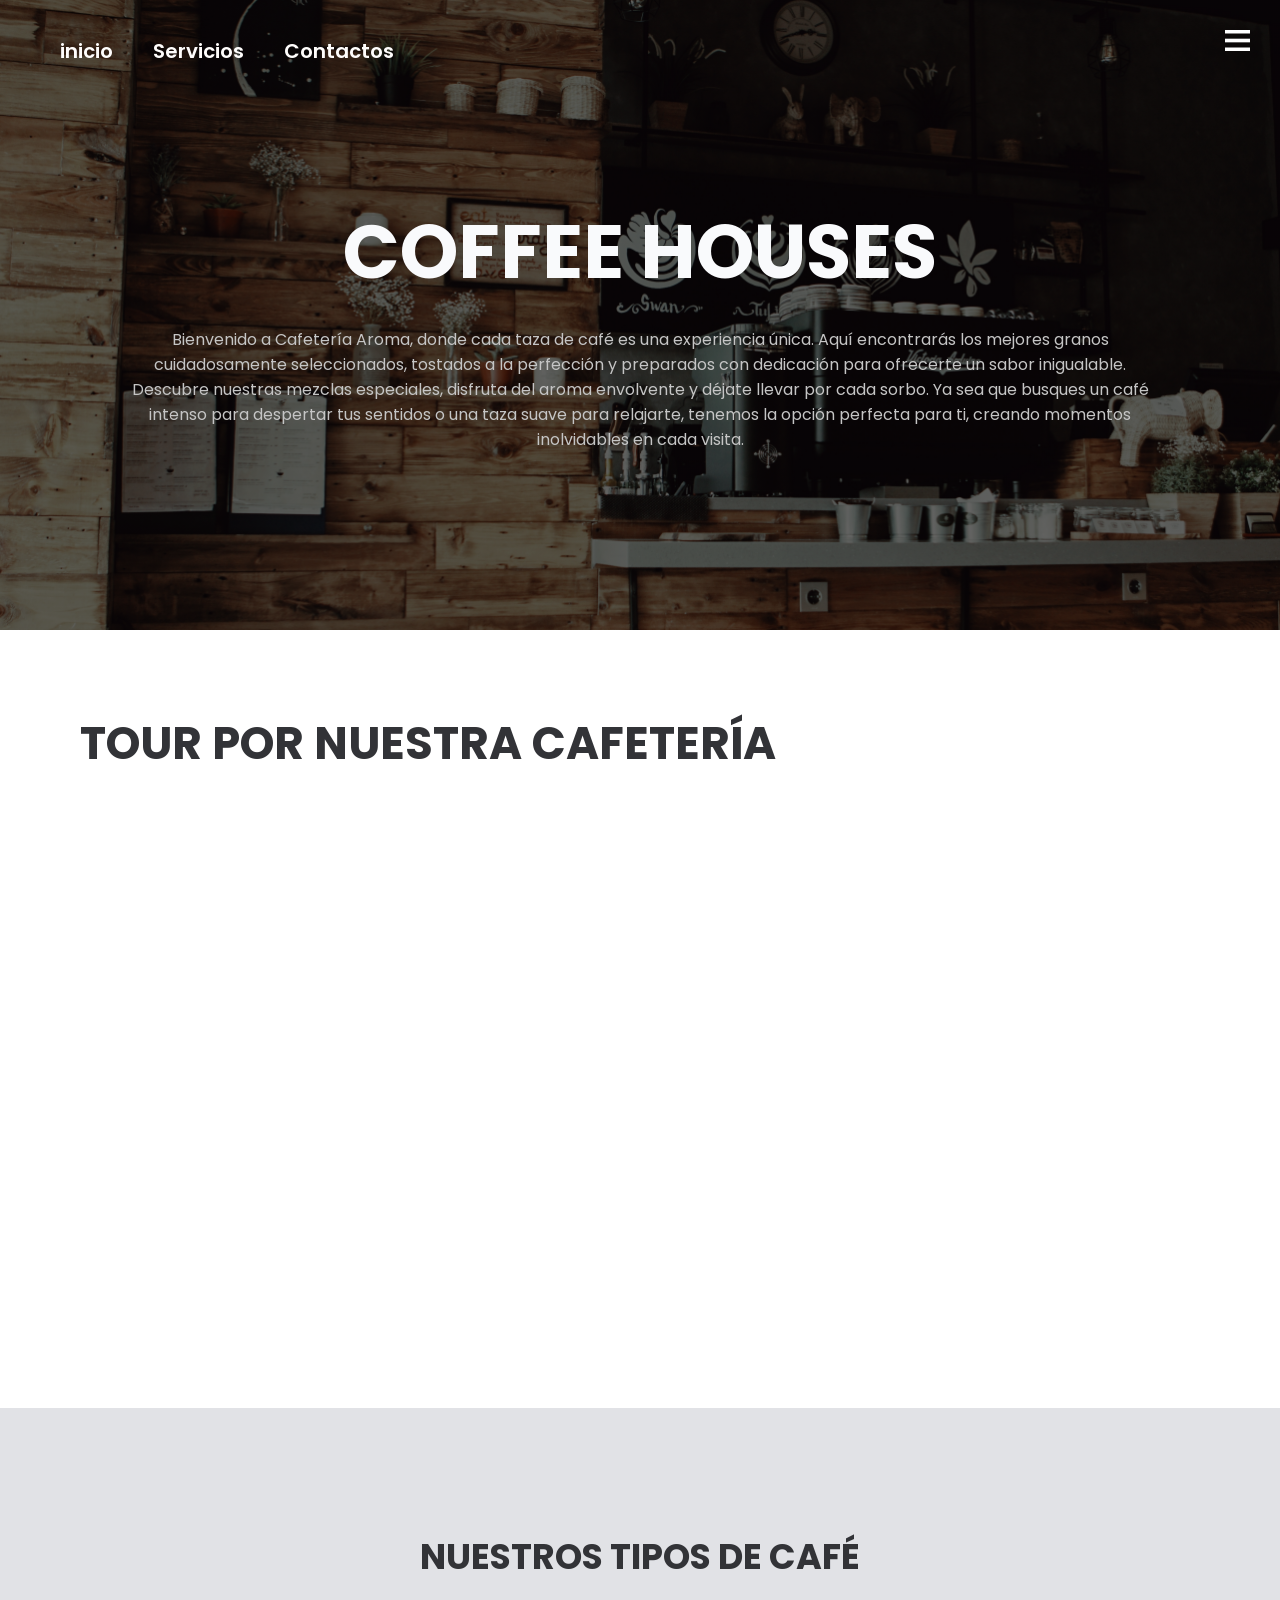
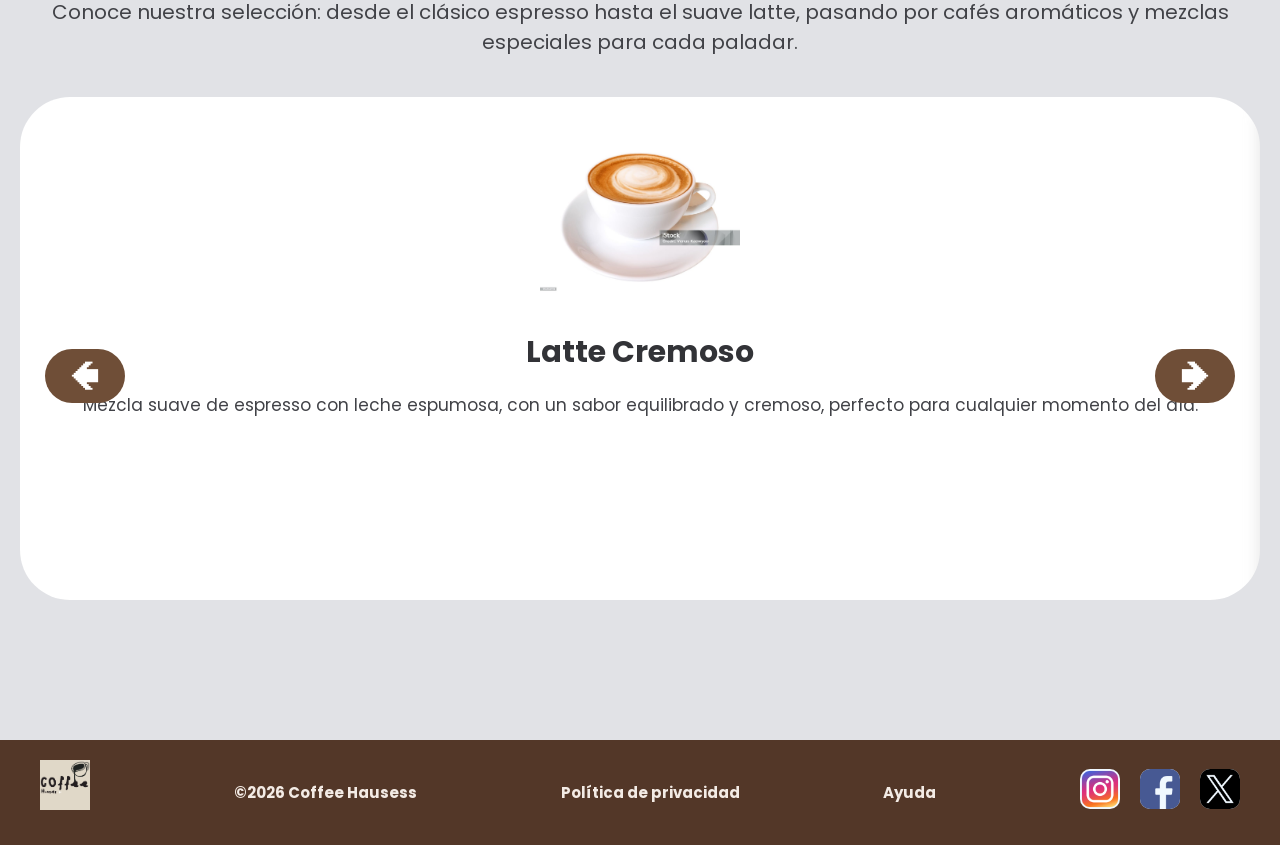
<file: Trabajo FINAL/index.html>
<!DOCTYPE html>
<html lang="en">
<head>
    <meta charset="UTF-8">
    <meta name="viewport" content="width=device-width, initial-scale=1.0">
    <title>Coffee Hausess</title>
    <link rel="stylesheet" href="stilos/style.css">
    <link rel="shortcut icon" href="stilos/imagenes/logo.png" type="image/x-icon">
</head>
<body>

<header class="header">
    <input type="checkbox" id="menu"/>
    <label for="menu" class="menu-label">
        <img src="stilos/imagenes/menu.png" class="menu-icono" alt="icono">
    </label>
        <div class="menu">
            <nav class="navegar">
                <ul>
                    <li><a href="index.html">inicio</a></li>
                    <li><a href="servicias.html">Servicios</a></li>
                    <li><a href="contacto.html">Contactos</a></li>
                </ul>
            </nav>    
        </div>
        <div class="header-contenido">
            <h1>Coffee Houses</h1>
            <p>
                Bienvenido a Cafetería Aroma, donde cada taza de café es una experiencia única. 
                Aquí encontrarás los mejores granos cuidadosamente seleccionados, tostados a la perfección 
                y preparados con dedicación para ofrecerte un sabor inigualable. Descubre nuestras 
                mezclas especiales, disfruta del aroma envolvente y déjate llevar por cada sorbo. 
                Ya sea que busques un café intenso para despertar tus sentidos o una taza suave para relajarte, 
                tenemos la opción perfecta para ti, creando momentos inolvidables en cada visita.
            </p>
        </div>
    </header>

    <section class="video-section">
        <h2>Tour por Nuestra Cafetería</h2>

        <div class="video-container">
            <iframe 
                src="https://www.youtube.com/embed/GSBQiP5wTeQ"
                frameborder="0"
                allowfullscreen>
            </iframe>
        </div>
    </section>

<section class="cafe">    
    <div class="cafe-contenido">
        <h2>Nuestros tipos de café</h2>
        <p class="texto">Conoce nuestra selección: desde el clásico espresso hasta el suave latte,
            pasando por cafés aromáticos y mezclas especiales para cada paladar.</p>
    </div>

    <div class="slider">

        <div class="slider-contenedor">
            <div class="cafe1">
                <img src="stilos/imagenes/C1.jpg" alt="Latte">
                <h3>Latte Cremoso</h3>
                <p>Mezcla suave de espresso con leche espumosa,
                   con un sabor equilibrado y cremoso, perfecto para cualquier momento del día.
                </p>
            </div>
            <div class="cafe1">
                <img src="stilos/imagenes/C3.jpg" alt="Espresso">
                <h3>Espresso Intenso</h3>
                <p>Café espresso con cuerpo fuerte, notas de chocolate oscuro
                    y aroma intenso, ideal para despertar tus sentidos.  
                </p>
            </div>
            <div class="cafe1">
                <img src="stilos/imagenes/C2.jpg" alt="Cappuccino">
                <h3>Cappuccino Especial</h3>
                <p>Café espresso combinado con leche y espuma delicada,
                    coronado con un toque de cacao, ofreciendo una experiencia deliciosa.
                </p>
            </div>
            
            <div class="cafe1">
                <img src="stilos/imagenes/C4.jpg" alt="Mocha">
                <h3>Mocha Delicioso</h3>
                <p>Café espresso con chocolate caliente y leche cremosa, 
                    coronado con espuma y cacao, ideal para los amantes del dulce.
                </p>
            </div>           
            <div class="cafe1">
                <img src="stilos/imagenes/C5.jpg" alt="Frappé">
                <h3>Frappé</h3>
                <p>Café frío batido con hielo y leche, refrescante y lleno de energía,
                    ideal para los días calurosos.
                </p>
            </div>
            <div class="cafe1">
                <img src="stilos/imagenes/C6.jpg" alt="Irish">
                <h3>Irish Coffee</h3>
                <p>Café caliente mezclado con un toque de whisky irlandés,
                    azúcar y crema batida — perfecta mezcla entre café y tradición.
                </p>
            </div>
        </div>   
        <button class="next">🢂</button>
        <button class="prev">🢀</button>

    </div>
</section>

    <footer>
        <a href="#"><img src="stilos/imagenes/logo.png" class="logo"></a>
        <h3>©2026 Coffee Hausess</h3>
        <h3><a href="politicas.html" target="_blank">Política de privacidad</a></h3>
        <h3><a href="#">Ayuda</a></h3>

        <div class="redes">
            <div class="redes1">
                <a href="https://www.instagram.com/" target="_blank"><img src="stilos/imagenes/instagram (1).png" width="40px" height="40px" style="background-color: aliceblue; border-radius: 10px;"></a>
            </div>

            <div class="redes1">
                <a href="https://www.facebook.com/" target="_blank"><img src="stilos/imagenes/facebook (1).png" width="40px" height="40px" style="background-color: aliceblue; border-radius: 10px;"></a>
            </div>

            <div class="redes1">
                <a href="https://x.com/account/access" target="_blank"><img src="stilos/imagenes/twitter (1).png" width="40px" height="40px" style="background-color: aliceblue; border-radius: 10px;"></a>
            </div>
        </div>
    </footer>

    <script src="java.js"></script>
    
</body>
</html>
</file>
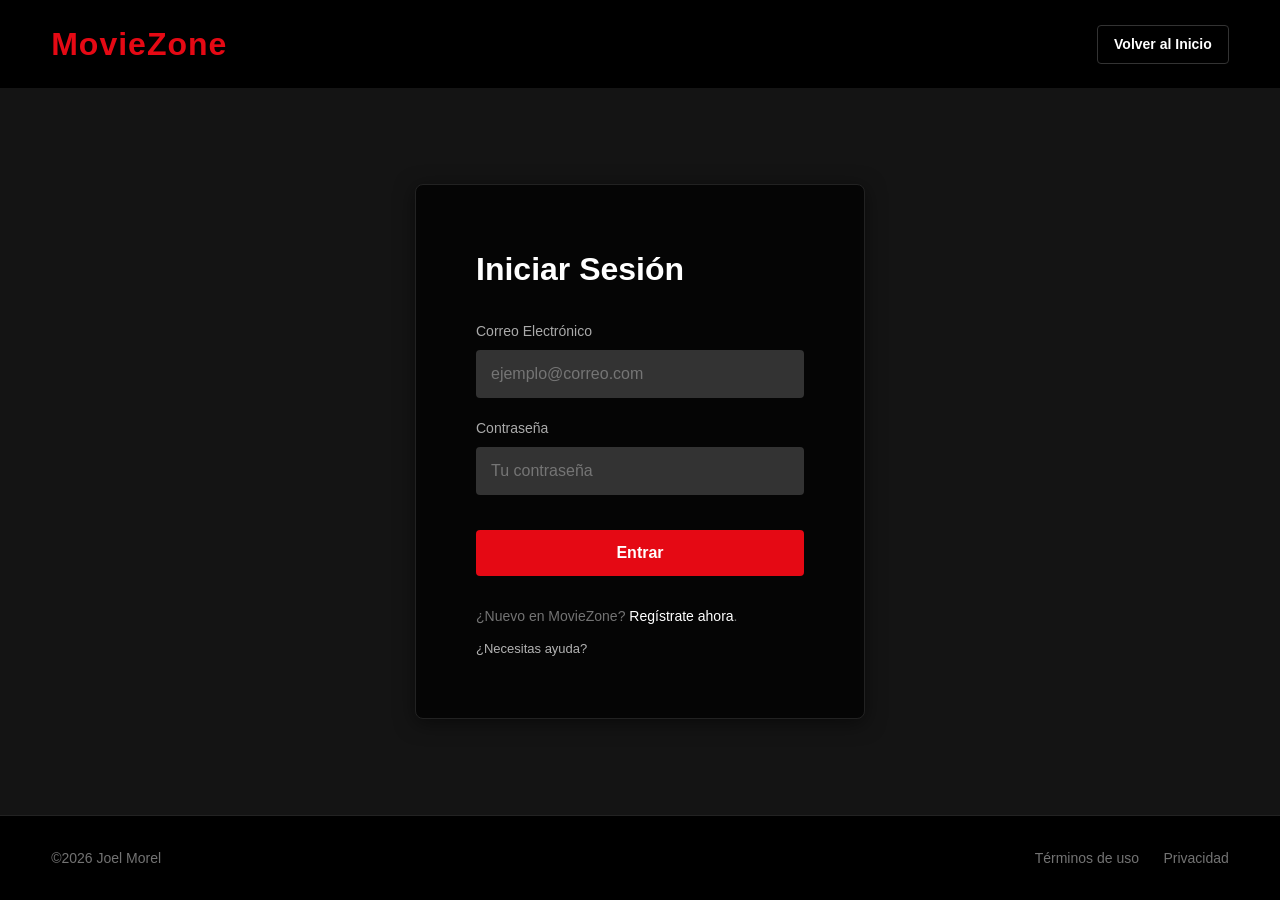
<file: login.html>
<!DOCTYPE html>
<html lang="es">
<head>
    <meta charset="UTF-8">
    <meta name="viewport" content="width=device-width, initial-scale=1.0">
    <title>MovieZone - Iniciar Sesión</title>
    <link rel="stylesheet" href="login.css">
</head>
<body>

    <header>
        <h1>MovieZone</h1>
        <a href="index.html" class="btn-regresar">Volver al Inicio</a>
    </header>

    <main class="login-main">
        <div class="login-box">
            <h2>Iniciar Sesión</h2>
            <form id="loginForm">
                <div class="input-group">
                    <label for="email">Correo Electrónico</label>
                    <input type="email" id="email" placeholder="ejemplo@correo.com" required>
                </div>
                
                <div class="input-group">
                    <label for="password">Contraseña</label>
                    <input type="password" id="password" placeholder="Tu contraseña" required>
                </div>

                <button type="submit" class="btn-login">Entrar</button>
            </form>

            <div class="login-footer">
                <p>¿Nuevo en MovieZone? <a href="registrar.html">Regístrate ahora</a>.</p>
                <p class="ayuda"><a href="#">¿Necesitas ayuda?</a></p>
            </div>
        </div>
    </main>

    <footer>
        <h3>©2026 Joel Morel</h3>
        <div class="footer-links">
            <a href="#">Términos de uso</a>
            <a href="#">Privacidad</a>
        </div>
    </footer>

    <script src="login.js"></script>
</body>
</html>
</file>
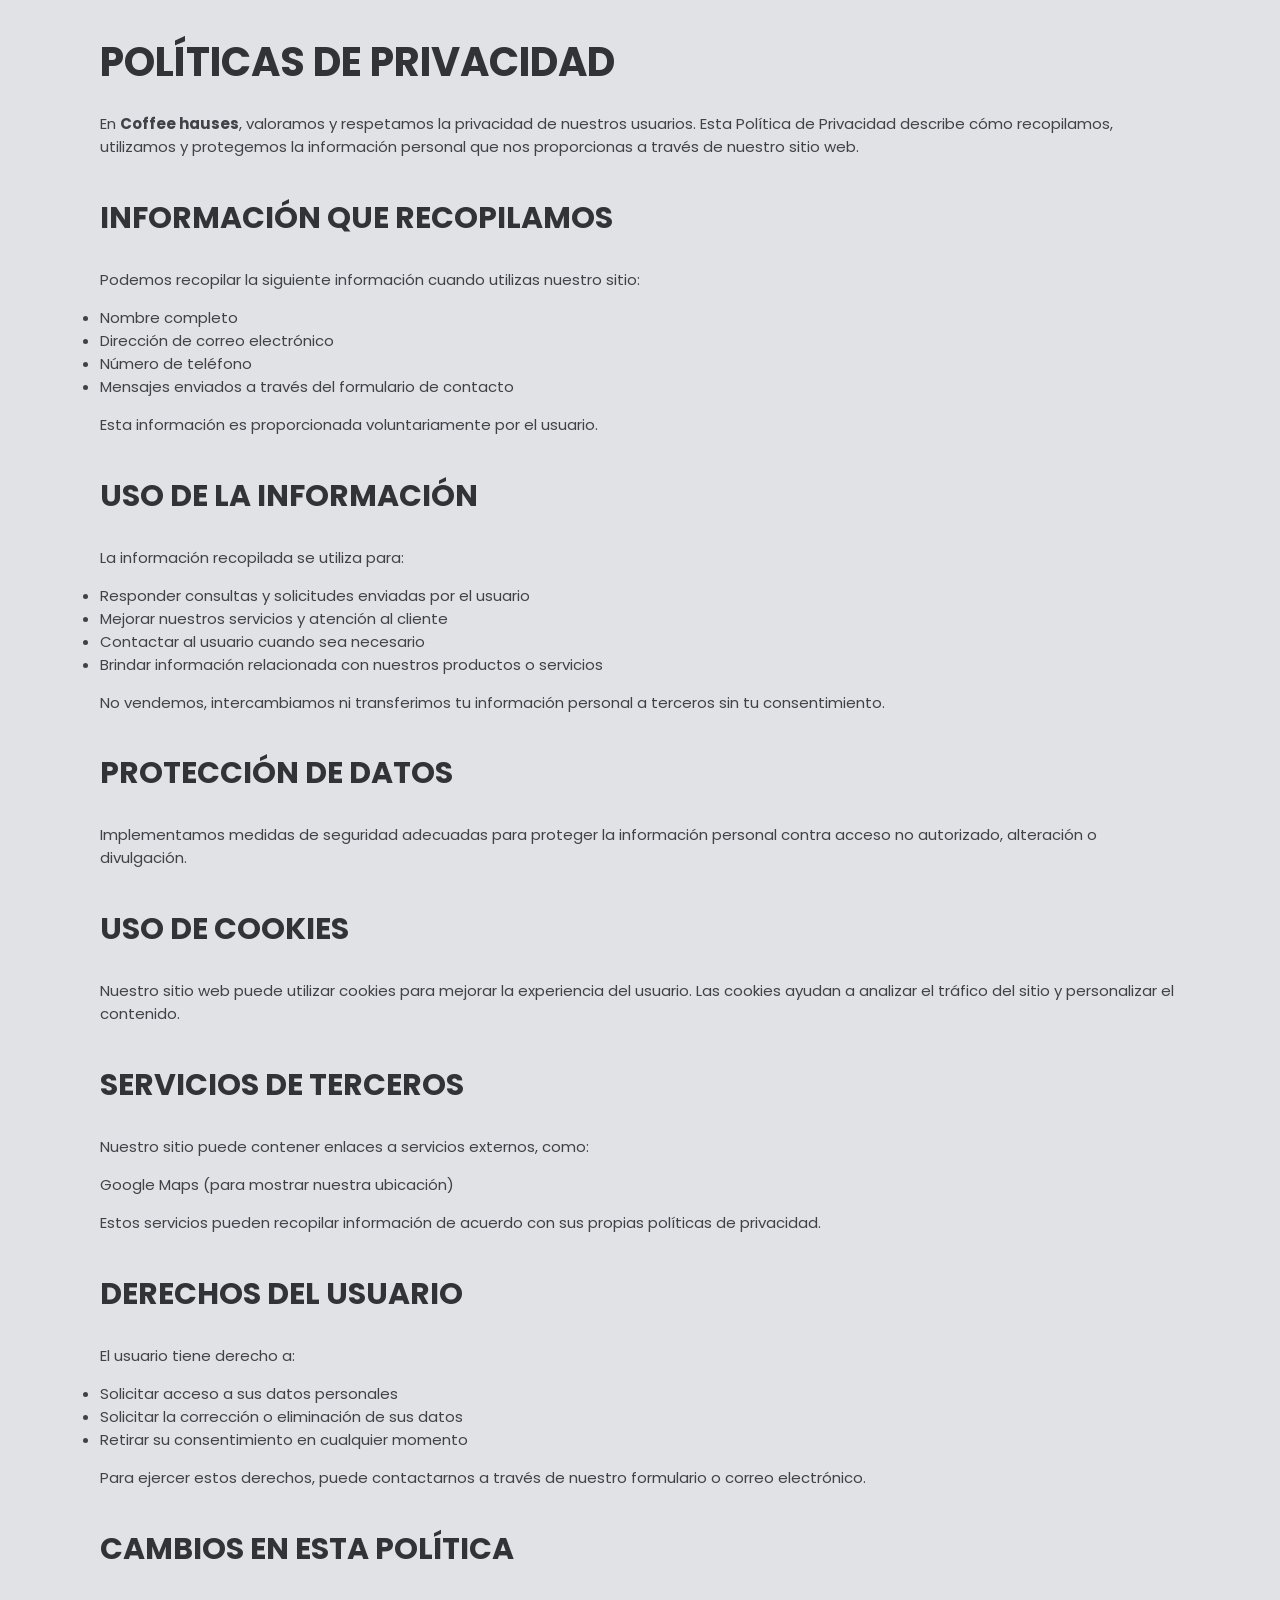
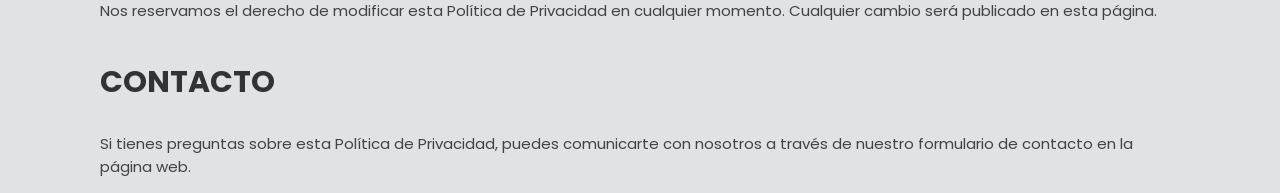
<file: Trabajo FINAL/politicas.html>
<!DOCTYPE html>
<html lang="en">
<head>
    <meta charset="UTF-8">
    <meta name="viewport" content="width=device-width, initial-scale=1.0">
    <title>Politicas de privacidad</title>
    <link rel="stylesheet" href="stilos/politica.css">
</head>
<body>

    <h1>Políticas de privacidad</h1>
    <p>En <strong>Coffee hauses</strong>, valoramos y respetamos la privacidad de 
        nuestros usuarios. Esta Política de Privacidad describe cómo recopilamos, 
        utilizamos y protegemos la información personal que nos proporcionas a 
        través de nuestro sitio web.
    </p>

    <h2>Información que recopilamos</h2>
    <p>Podemos recopilar la siguiente información cuando utilizas nuestro sitio:</p>
    <ul>
        <li>Nombre completo</li>
        <li>Dirección de correo electrónico</li>
        <li>Número de teléfono</li>
        <li>Mensajes enviados a través del formulario de contacto</li>
    </ul>
    <p>Esta información es proporcionada voluntariamente por el usuario.</p>



    <h2>Uso de la información</h2>
    <p>La información recopilada se utiliza para:</p>
    <ul>
        <li>Responder consultas y solicitudes enviadas por el usuario</li>
        <li>Mejorar nuestros servicios y atención al cliente</li>
        <li>Contactar al usuario cuando sea necesario</li>
        <li>Brindar información relacionada con nuestros productos o servicios</li>
    </ul>
    <p>No vendemos, intercambiamos ni transferimos tu información personal a terceros sin tu consentimiento.</p>


    <h2>Protección de datos</h2>
    <p>Implementamos medidas de seguridad adecuadas para proteger la información personal contra acceso
        no autorizado, alteración o divulgación.
    </p>

    <h2>Uso de cookies</h2>
    <p>Nuestro sitio web puede utilizar cookies para mejorar la experiencia del usuario. 
        Las cookies ayudan a analizar el tráfico del sitio y personalizar el contenido.
    </p>

    <h2>Servicios de terceros</h2>
    <p>Nuestro sitio puede contener enlaces a servicios externos, como:</p>
    <ul>Google Maps (para mostrar nuestra ubicación)</ul>
    <p>Estos servicios pueden recopilar información de acuerdo con sus propias políticas de privacidad.</p>

    <h2>Derechos del usuario</h2>
    <p>El usuario tiene derecho a:</p>
    <ul>
        <li>Solicitar acceso a sus datos personales</li>
        <li>Solicitar la corrección o eliminación de sus datos</li>
        <li>Retirar su consentimiento en cualquier momento</li>
    </ul>
    <p>Para ejercer estos derechos, puede contactarnos a través de nuestro formulario o correo electrónico.</p>

    <h2>Cambios en esta política</h2>
    <p>Nos reservamos el derecho de modificar esta Política de Privacidad en cualquier momento. 
        Cualquier cambio será publicado en esta página.
    </p>

    <h2>Contacto</h2>
    <p>Si tienes preguntas sobre esta Política de Privacidad, puedes comunicarte con nosotros 
        a través de nuestro formulario de contacto en la página web.
    </p>
</body>
</html>
</file>
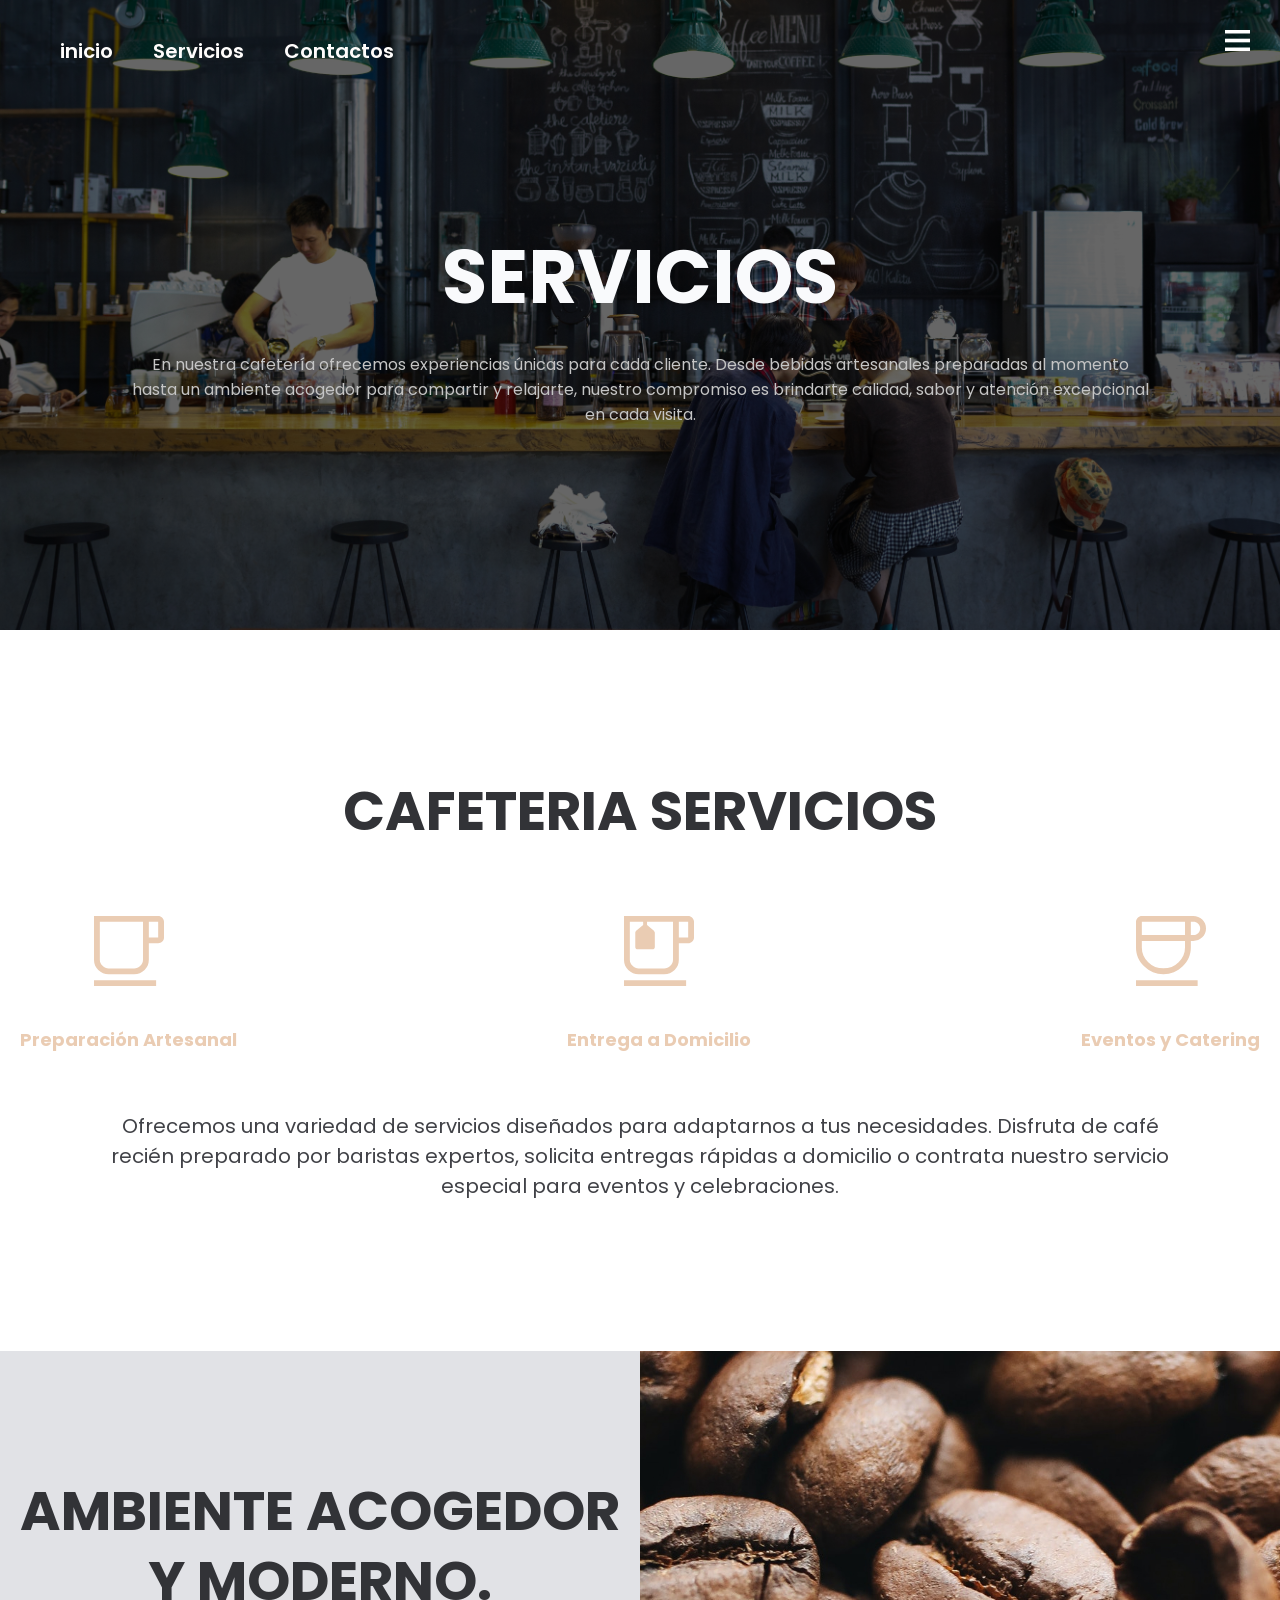
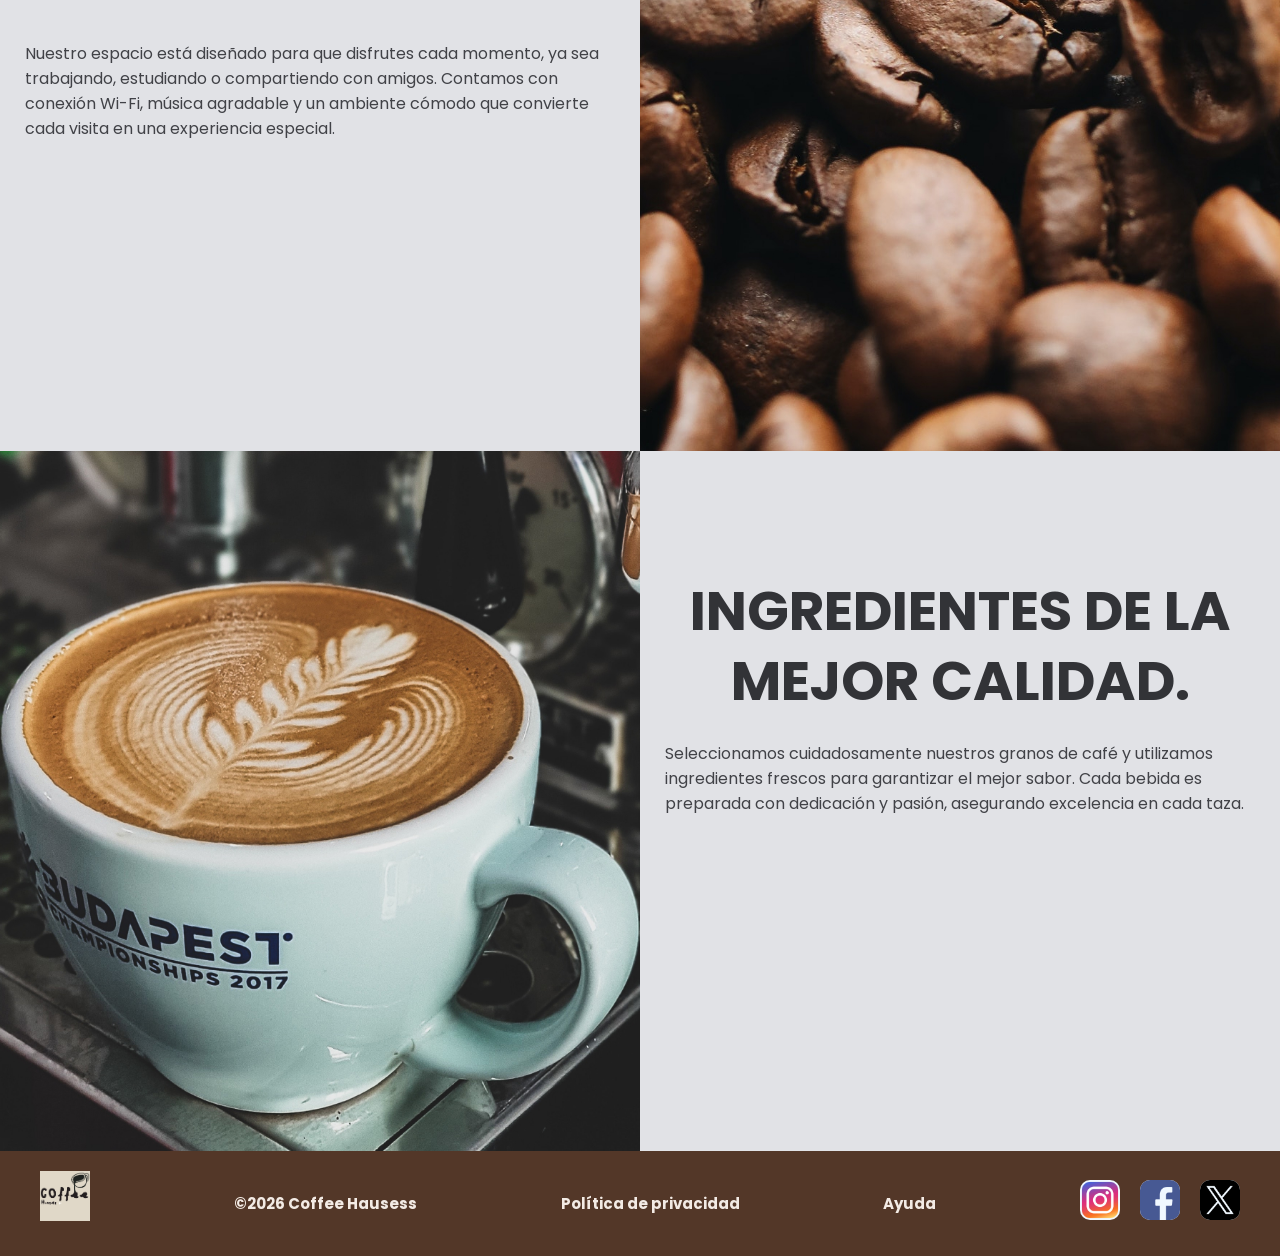
<file: Trabajo FINAL/servicias.html>
<!DOCTYPE html>
<html lang="en">
<head>
    <meta charset="UTF-8">
    <meta name="viewport" content="width=device-width, initial-scale=1.0">
    <title>Servicios</title>
    <link rel="stylesheet" href="stilos/style2.css">
    <link rel="shortcut icon" href="stilos/imagenes/logo.png" type="image/x-icon">

</head>
<body>

    <header class="header2">
        <input type="checkbox" id="menu"/>
        <label for="menu" class="menu-label">
            <img src="stilos/imagenes/menu.png" class="menu-icono" alt="icono">
        </label>
        <div class="menu2">
            
            <nav class="navegar2">
                <ul>
                    <li><a href="index.html">inicio</a></li>
                    <li><a href="servicias.html">Servicios</a></li>
                    <li><a href="contacto.html">Contactos</a></li>
                </ul>
            </nav>    
        </div>
        <div class="header-contenido2">
            <h1>Servicios</h1>
            <p>
                En nuestra cafetería ofrecemos experiencias únicas para cada cliente.
                Desde bebidas artesanales preparadas al momento hasta un ambiente
                acogedor para compartir y relajarte, nuestro compromiso es brindarte
                calidad, sabor y atención excepcional en cada visita.
            </p>

        </div>
    </header>

    <section class="Servicios">

        <div class="Services-content">
            <h2>Cafeteria Servicios</h2>

            <div class="Servicios-group" >

                <div class="Services-1">
                    <img src="stilos/imagenes/i1.svg" alt="servicio1">
                    <h3>Preparación Artesanal</h3>
                </div>
                <div class="Services-1">
                    <img src="stilos/imagenes/i2.svg" alt="servicio2">
                    <h3>Entrega a Domicilio</h3>
                </div>
                <div class="Services-1">
                    <img src="stilos/imagenes/i3.svg" alt="servicio3">
                    <h3>Eventos y Catering</h3>
                </div>
                
            </div>
            <p>
                Ofrecemos una variedad de servicios diseñados para adaptarnos a tus
                necesidades. Disfruta de café recién preparado por baristas expertos,
                solicita entregas rápidas a domicilio o contrata nuestro servicio
                especial para eventos y celebraciones.
            </p>
    
        </div>

    </section>


    <section class="general">

        <div class="general-1" >
            <h2>Ambiente acogedor y moderno.</h2>
            <p>
                Nuestro espacio está diseñado para que disfrutes cada momento,
                ya sea trabajando, estudiando o compartiendo con amigos.
                Contamos con conexión Wi-Fi, música agradable y un ambiente
                cómodo que convierte cada visita en una experiencia especial.
            </p>
        </div>
        <div class="general-2"></div>
    </section>

    <section class="general">

        <div class="general-3"></div>

        <div class="general-1">
            <h2>Ingredientes de la mejor calidad.</h2>
            <p>
                Seleccionamos cuidadosamente nuestros granos de café y
                utilizamos ingredientes frescos para garantizar el mejor sabor.
                Cada bebida es preparada con dedicación y pasión,
                asegurando excelencia en cada taza.
            </p>
        </div>
    </section>

    <footer>
        <a href="#"><img src="stilos/imagenes/logo.png" class="logo"></a>
        <h3>©2026 Coffee Hausess</h3>
        <h3><a href="politicas.html" target="_blank">Política de privacidad</a></h3>
        <h3><a href="#">Ayuda</a></h3>

        <div class="redes">
            <div class="redes1">
                <a href="https://www.instagram.com/" target="_blank"><img src="stilos/imagenes/instagram (1).png" width="40px" height="40px" style="background-color: aliceblue; border-radius: 10px;"></a>
            </div>

            <div class="redes1">
                <a href="https://www.facebook.com/" target="_blank"><img src="stilos/imagenes/facebook (1).png" width="40px" height="40px" style="background-color: aliceblue; border-radius: 10px;"></a>
            </div>

            <div class="redes1">
                <a href="https://x.com/account/access" target="_blank"><img src="stilos/imagenes/twitter (1).png" width="40px" height="40px" style="background-color: aliceblue; border-radius: 10px;"></a>
            </div>
        </div>
    </footer>
    
</body>
</html>
</file>
<file: Trabajo FINAL/stilos/style.css>
@import url('https://fonts.googleapis.com/css2?family=Poppins:wght@300;500;700&display=swap');

body {
    margin: 0;
    font-family: 'Poppins', sans-serif;
}

.header {
    background-image: linear-gradient(
    rgba(0,0,0,0.6),
    rgba(0,0,0,0.6)),
    url(imagenes/bg.jpg);
    background-size: cover;
    min-height: 70vh;
    display: flex;
    align-items: center;
    background-position: center bottom;
}

.menu-label {
    cursor: pointer;
    display: block;
    position: absolute;
    top: 30px;
    right: 30px;
    z-index: 20;
}

.menu-icono {
    width: 25px;
    cursor: pointer;
}

.menu{
    position: absolute;
    top: 0;
    left: 0;
    right: 0;
}

#menu {
    display: none;
}

.navegar ul li {
    position: relative;
    float: left;
    list-style: none;
}

.navegar ul li a {
    font-size: 20px;
    padding: 20px;
    color: #fffdfc;
    display: block;
    font-weight: 600;
    text-decoration: none;
}

.navegar a:hover {
    color: #aa7f69;
    transition: 0.2s;
}

.header-contenido {
    text-align: center;
}

.header-contenido h1 {
    font-size: 75px;
    line-height: 80px;
    color: #f9fafc;
    margin-bottom: 35px;
    text-transform: uppercase;
}

.header-contenido p {
    font-size: 16px;
    color: #c5c5c5;
    padding: 0 10%;
}






.video-section {
    font-size: 30px;
    color: #323337;
    text-transform: uppercase;
    margin: 80px;
}

.video-container {
    max-width: 900px;
}

.video-container iframe {
    width: 100%;
    height: 500px;
    border-radius: 15px;
}






.cafe {
    padding: 100px 20px;
    background-color: #e1e2e6;
    position: relative;
}

.cafe-contenido {
    text-align: center;
}

.cafe-contenido h2 {
    font-size: 35px;
    line-height: 40px;
    color: #323337;
    text-transform: uppercase;
    padding: 0;
    margin-bottom: 15px;
}

.texto {
    font-size: 20px;
    color: #414247;
}

.slider {
    position: relative;
    width: 100%;
    overflow: hidden;
    margin: 40px 0;
    border-radius: 50px;
}

.slider-contenedor {
    display: flex;
    transition: 0.5s;
}

.cafe1 {
    min-width: 100%;
    text-align: center;
    padding: 30px;
    box-sizing: border-box;
    background-color: rgb(255, 255, 255);
    box-shadow: 0 15px 15px rgba(213, 213, 213, 0.7);
    margin: 0;
}

.cafe1 img {
    width: 200px;
}

.cafe1 h3 {
    font-size: 30px;
    color: #323337;
    margin-bottom: 10px;
}

.cafe1 p {
    font-size: 17px;
    color: #414247;
}

.prev, .next {
    position: absolute;
    top: 50%;
    background-color: #6F4E37;
    transition: 0.2s;
    border: none;
    color: white;
    font-size: 30px;
    padding: 10px 25px;
    cursor: pointer;
    border-radius: 100px;
    z-index: 10;
}

.prev:hover, .next:hover {
    background-color: #432616;
    transform: translateY(-5px);

}

.prev {
    left: 25px;
}

.next {
    right: 25px;
}





footer {
    display: flex;
    justify-content: space-between;
    align-items: center;
    padding: 20px 40px;
    background-color: #533728;
    flex-wrap: wrap;
}

footer h3, a {
    font-size: 15px;
    color: #f3ebe5;
    margin-bottom: 15px;
    text-decoration: none;
}

footer a:hover {
    color: #c6c6c6;
    transition: 0.2s;
}

.redes {
    gap: 20px;
    display: flex;
}

.redes a {
    text-decoration: none;
    color: #f3ebe5;
}

.redes1:hover {
    transform: translateY(-5px);
    transition: 0.2s;
}

.logo {
    display: flex;
    width: 50px;
}








@media(max-width:991px) {

    .header-contenido h1 {
    font-size: 40px;
    line-height: 45px;
    }

    .header-contenido p {
    font-size: 14px;
    }

    .menu { 
        padding: 30px;
    }

    .menu .navegar {
        position: absolute;
        top: 100%;
        left: 0;
        right: 0;
        background-color: #323337;
        display: none;
    }

    .menu-label {
        display: block;
    }

    .menu .navegar ul li {
        width: 100%;
    }

    #menu:checked ~ .menu .navegar {
        display: block;
    }

    .header {
        min-height: 0vh;
    }

    .prev, .next {
        position: static;
        margin: 20px 10px;
    }

    .slider p{
        display: flex;
        flex-direction: column;
        align-items: center;
    }

    .video-container iframe {
        height: 250px;
    }

    footer {
        gap: 20px;
    }
}
</file>
<file: login.css>
* {
    margin: 0;
    padding: 0;
    box-sizing: border-box;
    font-family: 'Segoe UI', Roboto, Helvetica, Arial, sans-serif;
}

body {
    background-color: #141414;
    color: #ffffff;
    line-height: 1.5;
    display: flex;
    flex-direction: column;
    min-height: 100vh;
}

header {
    display: flex;
    justify-content: space-between;
    align-items: center;
    padding: 20px 4%;
    background-color: #000000;
}

header h1 {
    font-size: 32px;
    font-weight: 800;
    color: #e50914;
    letter-spacing: 1px;
}

.btn-regresar {
    color: white;
    text-decoration: none;
    font-weight: 600;
    font-size: 14px;
    padding: 8px 16px;
    border: 1px solid #333;
    border-radius: 4px;
    transition: background-color 0.2s ease, border-color 0.2s ease;
}

.btn-regresar:hover {
    background-color: #222;
    border-color: #fff;
}

.login-main {
    display: flex;
    justify-content: center;
    align-items: center;
    flex-grow: 1;
    padding: 40px 20px;
}

.login-box {
    background-color: rgba(0, 0, 0, 0.75);
    padding: 60px;
    border-radius: 8px;
    width: 100%;
    max-width: 450px;
    box-shadow: 0 4px 20px rgba(0, 0, 0, 0.5);
    border: 1px solid #222;
}

.login-box h2 {
    font-size: 32px;
    font-weight: 700;
    margin-bottom: 28px;
}

.input-group {
    margin-bottom: 20px;
    display: flex;
    flex-direction: column;
    gap: 8px;
}

.input-group label {
    font-size: 14px;
    color: #aaaaaa;
}

.input-group input {
    padding: 14px;
    background-color: #333;
    border: 1px solid transparent;
    border-radius: 4px;
    color: white;
    font-size: 16px;
    transition: background-color 0.2s ease, border-color 0.2s ease;
}

.input-group input:focus {
    outline: none;
    background-color: #454545;
    border-color: #e50914;
}

.btn-login {
    width: 100%;
    padding: 14px;
    background-color: #e50914;
    color: white;
    border: none;
    border-radius: 4px;
    font-size: 16px;
    font-weight: bold;
    cursor: pointer;
    margin-top: 15px;
    transition: background-color 0.2s ease;
}

.btn-login:hover {
    background-color: #b81d24;
}

.login-footer {
    margin-top: 30px;
    font-size: 14px;
    color: #737373;
}

.login-footer a {
    color: white;
    text-decoration: none;
}

.login-footer a:hover {
    text-decoration: underline;
}

.login-footer .ayuda {
    margin-top: 12px;
    font-size: 13px;
}

.login-footer .ayuda a {
    color: #b3b3b3;
}

footer {
    display: flex;
    justify-content: space-between;
    align-items: center;
    padding: 30px 4%;
    background-color: #000000;
    border-top: 1px solid #222;
}

footer h3 {
    font-size: 14px;
    color: #737373;
    font-weight: 400;
}

.footer-links a {
    color: #737373;
    font-size: 14px;
    text-decoration: none;
    margin-left: 20px;
}

.footer-links a:hover {
    text-decoration: underline;
}

@media (max-width: 480px) {
    .login-main {
        align-items: flex-start;
    }
    .login-box {
        padding: 20px 10px;
        background-color: transparent;
        border: none;
        box-shadow: none;
    }
    footer {
        flex-direction: column;
        gap: 15px;
        text-align: center;
    }
    .footer-links a {
        margin: 0 10px;
    }
}
</file>
<file: Trabajo FINAL/stilos/politica.css>
@import url('https://fonts.googleapis.com/css2?family=Poppins:wght@300;500;700&display=swap');

body {
    margin: 0;
    font-family: 'Poppins', sans-serif;
    background-color: #e1e2e6;
}

h1 {
    font-size: 40px;
    line-height: 70px;
    color: #323337;
    text-transform: uppercase;
    margin-bottom: 10px;
    padding: 0 100px;
}

h2 {
    font-size: 30px;
    line-height: 70px;
    color: #323337;
    text-transform: uppercase;
    margin-bottom: 10px;
    padding: 0 100px;
}

p, ul{
    font-size: 15px;
    color: #414247;
    padding: 0 100px;
}
</file>
<file: Trabajo FINAL/stilos/style2.css>
@import url('https://fonts.googleapis.com/css2?family=Poppins:wght@300;500;700&display=swap');

body {
    margin: 0;
    font-family: 'Poppins', sans-serif;
}

.header2 {
    background-image: linear-gradient(
    rgba(0,0,0,0.6),
    rgba(0,0,0,0.6)),
    url(imagenes/blog3.jpg);
    background-size: cover;
    min-height: 70vh;
    display: flex;
    align-items: center;
    background-position: center bottom;
}

.menu-label {
    cursor: pointer;
    display: block;
    position: absolute;
    top: 30px;
    right: 30px;
    z-index: 20;
}

.menu-icono {
    width: 25px;
    cursor: pointer;
}

.menu2 {
    position: absolute;
    top: 0;
    left: 0;
    right: 0;
}

#menu {
    display: none;
}

.navegar2 ul li {
    position: relative;
    float: left;
    list-style: none;
}

.navegar2 ul li a {
    font-size: 20px;
    padding: 20px;
    color: #fffdfc;
    display: block;
    font-weight: 600;
    text-decoration: none;
}

.navegar2 a:hover {
    color: #aa7f69;
    transition: 0.2s;
}

.header-contenido2 {
    text-align: center;
}

.header-contenido2 h1 {
    font-size: 75px;
    line-height: 80px;
    color: #f9fafc;
    margin-bottom: 35px;
    text-transform: uppercase;
}

.header-contenido2 p {
    font-size: 16px;
    color: #c5c5c5;
    padding: 0 10%;
}







.Servicios {
    position: relative;
    padding: 100px 0;
}

.Services-content {
    text-align: center;
}

.Services-content h2 {
    font-size: 55px;
    line-height: 70px;
    color: #323337;
    text-transform: uppercase;
    margin-bottom: 50px;
}

.Services-content p {
    font-size: 20px;
    color: #414247;
    margin-bottom: 50px;
    padding: 0 100px;
}

.Servicios-group {
    display: flex;
    justify-content: space-between;
    gap: 30px;
}

.Services-1 {
    padding: 20px;
    border-radius: 12px;
    transition: 0.3s;
}

.Services-1:hover {
    background-color: #f8f1ec;
    transform: translateY(-8px);
    box-shadow: 0 10px 25px rgba(0,0,0,0.1);
}

.Services-1 img {
    width: 70px;
    margin-bottom: 15px;
}

.Services-1 h3 {
    color: #eaccb3;
    font-size: 18px;
}








.general {
    display: flex;
    min-height: 500px;
}

.general-1 {
    width: 50%;
    padding: 80px 0; 
    background-color: #e1e2e6;
}

.general-2 {
    background-image: url(imagenes/coffe-1.jpg); 
    background-position: center;
    background-repeat: no-repeat; 
    background-size: cover; 
    width: 50%; 
    height: 700px;
}

.general-3 {
    background-image: url(imagenes/coffee-2.jpg);
    background-position: center;
    background-repeat: no-repeat;
    background-size: cover;
    width: 50%;
    height: 700px;
}

.general h2 {
    font-size: 55px;
    line-height: 70px;
    color: #323337;
    text-transform: uppercase;
    margin-bottom: 20px;
    text-align: center;
}

.general p {
    font-size: 16px;
    color: #414247;
    margin: 25px ;
}

footer {
    display: flex;
    justify-content: space-between;
    align-items: center;
    padding: 20px 40px;
    background-color: #533728;
    flex-wrap: wrap;
}

footer h3, a {
    font-size: 15px;
    color: #f3ebe5;
    margin-bottom: 15px;
    text-decoration: none;
}

footer a:hover {
    color: #c6c6c6;
    transition: 0.2s;
}

.redes {
    gap: 20px;
    display: flex;
}

.redes a {
    text-decoration: none;
    color: #f3ebe5;
}

.redes1:hover {
    transform: translateY(-5px);
    transition: 0.2s;
}

.logo {
    display: flex;
    width: 50px;
}









@media(max-width:991px) {

    .header-contenido2 h1 {
    font-size: 40px;
    line-height: 45px;
    }

    .header-contenido2 p {
    font-size: 14px;
    }

    .menu2 { 
        padding: 30px;
    }

    .menu2 .navegar2 {
        position: absolute;
        top: 100%;
        left: 0;
        right: 0;
        background-color: #323337;
        display: none;
    }

    .menu-label {
        display: block;
    }

    .menu2 .navegar2 ul li {
        width: 100%;
    }

    #menu:checked ~ .menu2 .navegar2 {
        display: block;
    }

    .header2 {
        min-height: 0vh;
    }

    .general {
        flex-direction: column;
    }

    .general-1 {
        width: 95%;
        padding: 30px;
        text-align: center;
    }

    .general-2, .general-3 {
        display: none;
    }

    .Servicios-group {
        flex-direction: column;
        align-items: center;
    }

    .Services-1 {
        width: 90%;
    }

    footer {
        gap: 20px;
    }
}
</file>
